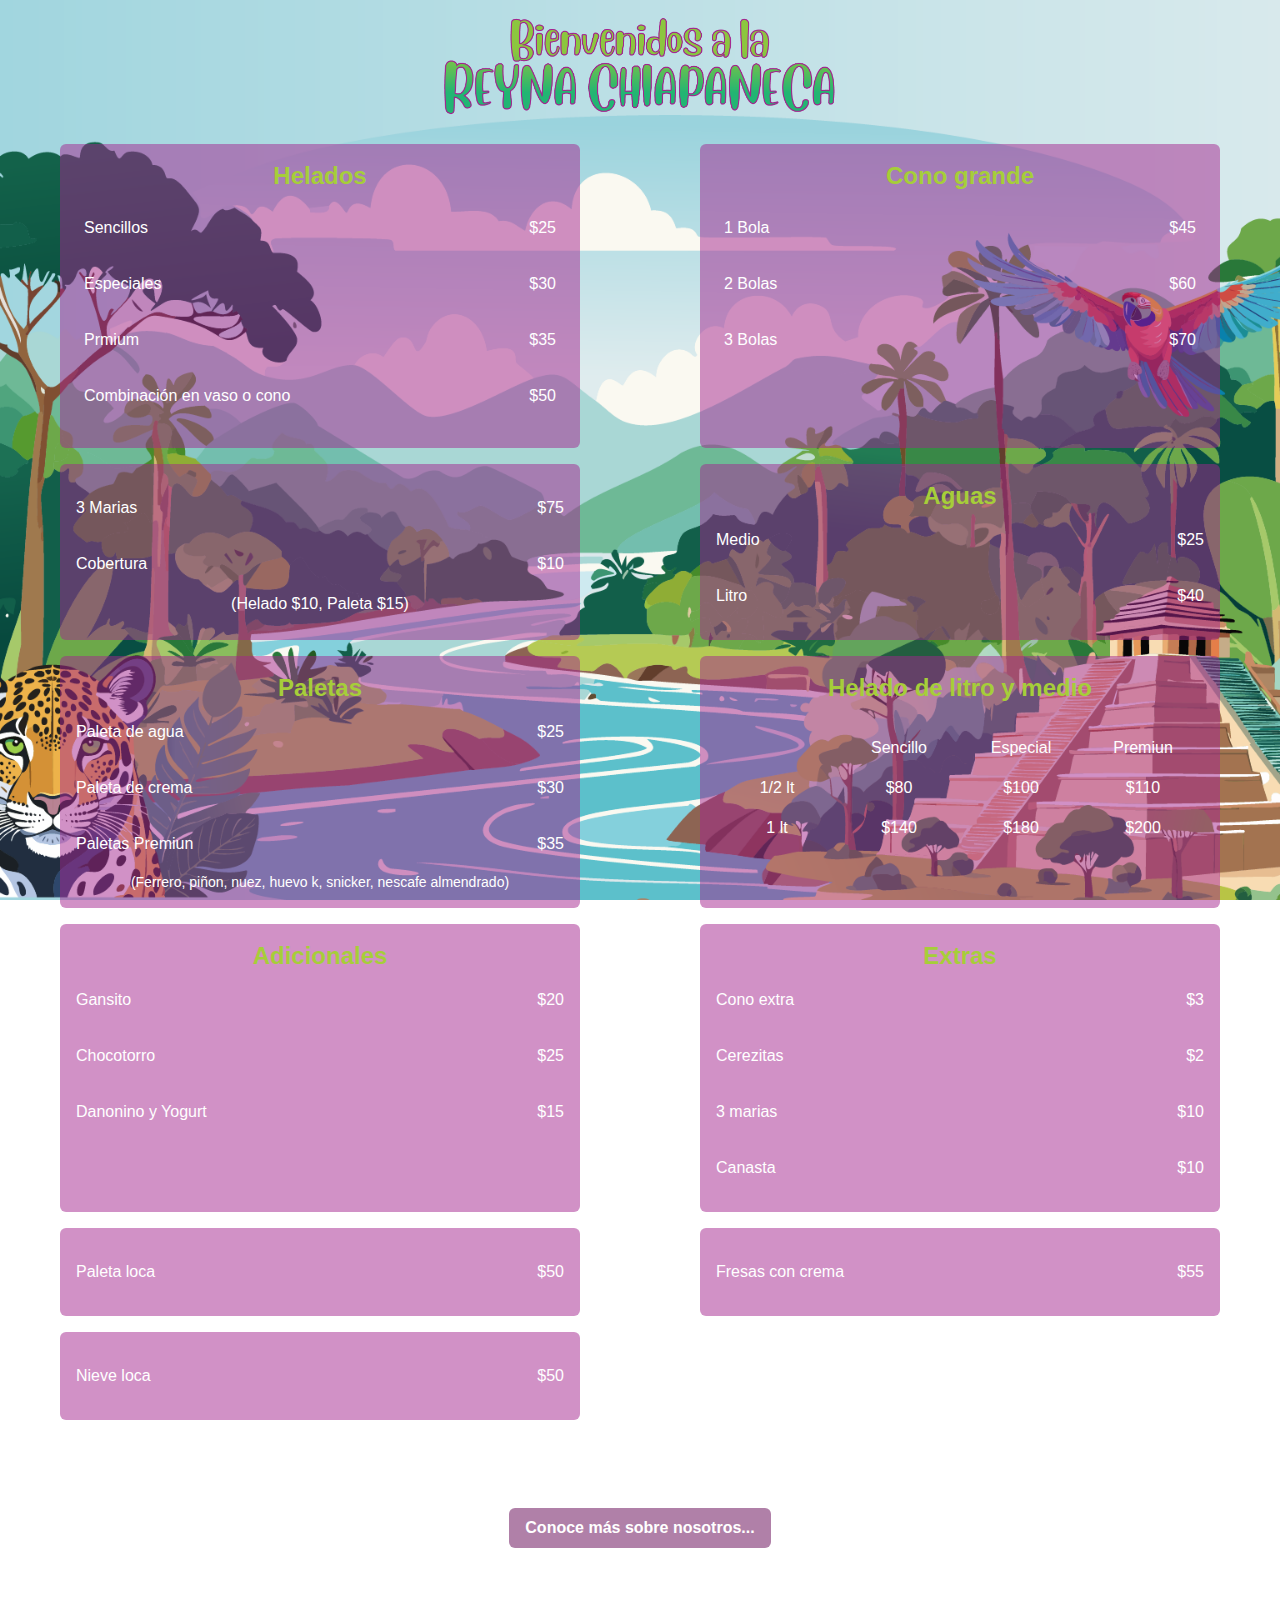
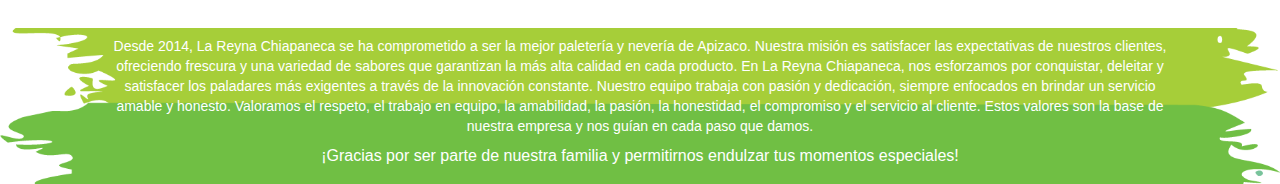
<file: src/menu.html>
<!DOCTYPE html>
<html lang="en">
  <head>
    <meta charset="UTF-8" />
    <meta name="viewport" content="width=device-width, initial-scale=1.0" />
    <link rel="stylesheet" href="/styles/menuStyles.css" />
    <link rel="stylesheet" href="/src/output.css" />
    <title>La reyna chiapaneca</title>
  </head>
  <body>
    <header>
      <section class="w-2/6 mx-auto p-4">
        <a href="/index.html">
          <img src="/Images/Logo Bienvenidos a la reyna.png" alt="" />
        </a>
      </section>
    </header>

    <main>
      <section class="text-white grid grid-cols-1 md:grid-cols-2 gap-4 p-2">
        <article
          class="w-5/6 col-span-1 p-4 bg-[#a3238e] bg-opacity-50 rounded-md text-center mx-auto"
        >
          <h2 class="text-2xl font-semibold text-[#a6ce39]">Helados</h2>
          <ul class="p-2">
            <li class="flex justify-between py-4">
              <span>Sencillos</span><span>$25</span>
            </li>
            <li class="flex justify-between py-4">
              <span>Especiales</span><span>$30</span>
            </li>
            <li class="flex justify-between py-4">
              <span>Prmium</span><span>$35</span>
            </li>
            <li class="flex justify-between py-4">
              <span>Combinación en vaso o cono</span><span>$50</span>
            </li>
          </ul>
        </article>
        <article
          class="w-5/6 col-span-1 p-4 bg-[#a3238e] bg-opacity-50 rounded-md text-center mx-auto"
        >
          <h2 class="text-2xl font-semibold text-[#a6ce39]">Cono grande</h2>
          <ul class="p-2">
            <li class="flex justify-between py-4">1 Bola<span>$45</span></li>
            <li class="flex justify-between py-4">2 Bolas<span>$60</span></li>
            <li class="flex justify-between py-4">3 Bolas<span>$70</span></li>
          </ul>
        </article>
        <article
          class="w-5/6 col-span-1 p-4 bg-[#a3238e] bg-opacity-50 rounded-md text-center mx-auto"
        >
          <h2 class="flex justify-between py-4">3 Marias <span>$75</span></h2>
          <p class="flex justify-between py-4">Cobertura <span>$10</span></p>
          <p>(Helado $10, Paleta $15)</p>
        </article>
        <article
          class="w-5/6 col-span-1 p-4 bg-[#a3238e] bg-opacity-50 rounded-md text-center mx-auto"
        >
          <h2 class="text-2xl font-semibold text-[#a6ce39]">Aguas</h2>
          <p class="flex justify-between py-4">Medio <span>$25</span></p>
          <p class="flex justify-between py-4">Litro <span>$40</span></p>
        </article>
        <article
          class="w-5/6 col-span-1 p-4 bg-[#a3238e] bg-opacity-50 rounded-md text-center mx-auto"
        >
          <h2 class="text-2xl font-semibold text-[#a6ce39]">Paletas</h2>
          <p class="flex justify-between py-4">
            Paleta de agua <span>$25</span>
          </p>
          <p class="flex justify-between py-4">
            Paleta de crema <span>$30</span>
          </p>
          <p class="flex justify-between py-4">
            Paletas Premiun<span>$35</span>
          </p>
          <p class="text-sm">
            (Ferrero, piñon, nuez, huevo k, snicker, nescafe almendrado)
          </p>
        </article>
        <article
          class="w-5/6 col-span-1 p-4 bg-[#a3238e] bg-opacity-50 rounded-md text-center mx-auto"
        >
          <h2 class="text-2xl font-semibold text-[#a6ce39] pb-8">
            Helado de litro y medio
          </h2>
          <div class="grid gap-4">
            <div class="grid grid-cols-4">
              <p></p>
              <p>Sencillo</p>
              <p>Especial</p>
              <p>Premiun</p>
            </div>
            <div class="grid grid-cols-4">
              <p>1/2 lt</p>
              <p>$80</p>
              <p>$100</p>
              <p>$110</p>
            </div>
            <div class="grid grid-cols-4">
              <p>1 lt</p>
              <p>$140</p>
              <p>$180</p>
              <p>$200</p>
            </div>
          </div>
        </article>
        <article
          class="w-5/6 col-span-1 p-4 bg-[#a3238e] bg-opacity-50 rounded-md text-center mx-auto"
        >
          <h2 class="text-2xl font-semibold text-[#a6ce39]">Adicionales</h2>
          <div>
            <p class="flex justify-between py-4">Gansito <span>$20</span></p>
          </div>
          <div>
            <p class="flex justify-between py-4">Chocotorro <span>$25</span></p>
          </div>
          <div>
            <p class="flex justify-between py-4">
              Danonino y Yogurt <span>$15</span>
            </p>
          </div>
        </article>
        <article
          class="w-5/6 col-span-1 p-4 bg-[#a3238e] bg-opacity-50 rounded-md text-center mx-auto"
        >
          <h2 class="text-2xl font-semibold text-[#a6ce39]">Extras</h2>
          <div>
            <p class="flex justify-between py-4">Cono extra<span>$3</span></p>
          </div>
          <div>
            <p class="flex justify-between py-4">Cerezitas<span>$2</span></p>
          </div>
          <div>
            <p class="flex justify-between py-4">3 marias<span>$10</span></p>
          </div>
          <div>
            <p class="flex justify-between py-4">Canasta<span>$10</span></p>
          </div>
        </article>
        <article
          class="w-5/6 col-span-1 p-4 bg-[#a3238e] bg-opacity-50 rounded-md text-center mx-auto"
        >
          <div>
            <p class="flex justify-between py-4">Paleta loca<span>$50</span></p>
          </div>
        </article>
        <article
          class="w-5/6 col-span-1 p-4 bg-[#a3238e] bg-opacity-50 rounded-md text-center mx-auto"
        >
          <div>
            <p class="flex justify-between py-4">
              Fresas con crema<span>$55</span>
            </p>
          </div>
        </article>
        <article
          class="w-5/6 col-span-1 p-4 bg-[#a3238e] bg-opacity-50 rounded-md text-center mx-auto"
        >
          <div>
            <p class="flex justify-between py-4">Nieve loca<span>$50</span></p>
          </div>
        </article>
      </section>
    </main>

    <section class="py-20 flex justify-center items-center">
      <a href="/index.html">
        <button class="px-4 py-2 bg-[#b080a8] rounded-md text-white font-bold transition ease-in-out duration-300 hover:bg-[#a3238e]">
          Conoce más sobre nosotros...
        </button>
    </section>

    <footer>
      <section class="relative">
        <img
          src="/Images/Fondo navbar.png"
          alt=""
          class="absolute inset-0 w-full h-full object-cover z-0"
        />
        <div class="relative z-10 py-2 px-28 text-center">
          <p class="text-sm text-white">
            Desde 2014, La Reyna Chiapaneca se ha comprometido a ser la mejor
            paletería y nevería de Apizaco. Nuestra misión es satisfacer las
            expectativas de nuestros clientes, ofreciendo frescura y una
            variedad de sabores que garantizan la más alta calidad en cada
            producto. En La Reyna Chiapaneca, nos esforzamos por conquistar,
            deleitar y satisfacer los paladares más exigentes a través de la
            innovación constante. Nuestro equipo trabaja con pasión y
            dedicación, siempre enfocados en brindar un servicio amable y
            honesto. Valoramos el respeto, el trabajo en equipo, la amabilidad,
            la pasión, la honestidad, el compromiso y el servicio al cliente.
            Estos valores son la base de nuestra empresa y nos guían en cada
            paso que damos.
          </p>
          <h5 class="text-white py-2">
            ¡Gracias por ser parte de nuestra familia y permitirnos endulzar tus
            momentos especiales!
          </h5>
        </div>
      </section>
    </footer>
  </body>
</html>
</file>
<file: styles/menuStyles.css>
body {
  margin: 0;
  overflow-x: hidden;
  font-family: Arial, sans-serif;
  background-image: url("/Images/ReynaBg.png");
  background-size: cover;
  background-position: center;
  background-repeat: no-repeat;
  background-attachment: fixed;
  min-height: 100vh;
} /*# sourceMappingURL=menuStyles.css.map */
</file>
<file: src/output.css>
*, ::before, ::after {
  --tw-border-spacing-x: 0;
  --tw-border-spacing-y: 0;
  --tw-translate-x: 0;
  --tw-translate-y: 0;
  --tw-rotate: 0;
  --tw-skew-x: 0;
  --tw-skew-y: 0;
  --tw-scale-x: 1;
  --tw-scale-y: 1;
  --tw-pan-x:  ;
  --tw-pan-y:  ;
  --tw-pinch-zoom:  ;
  --tw-scroll-snap-strictness: proximity;
  --tw-gradient-from-position:  ;
  --tw-gradient-via-position:  ;
  --tw-gradient-to-position:  ;
  --tw-ordinal:  ;
  --tw-slashed-zero:  ;
  --tw-numeric-figure:  ;
  --tw-numeric-spacing:  ;
  --tw-numeric-fraction:  ;
  --tw-ring-inset:  ;
  --tw-ring-offset-width: 0px;
  --tw-ring-offset-color: #fff;
  --tw-ring-color: rgb(59 130 246 / 0.5);
  --tw-ring-offset-shadow: 0 0 #0000;
  --tw-ring-shadow: 0 0 #0000;
  --tw-shadow: 0 0 #0000;
  --tw-shadow-colored: 0 0 #0000;
  --tw-blur:  ;
  --tw-brightness:  ;
  --tw-contrast:  ;
  --tw-grayscale:  ;
  --tw-hue-rotate:  ;
  --tw-invert:  ;
  --tw-saturate:  ;
  --tw-sepia:  ;
  --tw-drop-shadow:  ;
  --tw-backdrop-blur:  ;
  --tw-backdrop-brightness:  ;
  --tw-backdrop-contrast:  ;
  --tw-backdrop-grayscale:  ;
  --tw-backdrop-hue-rotate:  ;
  --tw-backdrop-invert:  ;
  --tw-backdrop-opacity:  ;
  --tw-backdrop-saturate:  ;
  --tw-backdrop-sepia:  ;
  --tw-contain-size:  ;
  --tw-contain-layout:  ;
  --tw-contain-paint:  ;
  --tw-contain-style:  ;
}

::backdrop {
  --tw-border-spacing-x: 0;
  --tw-border-spacing-y: 0;
  --tw-translate-x: 0;
  --tw-translate-y: 0;
  --tw-rotate: 0;
  --tw-skew-x: 0;
  --tw-skew-y: 0;
  --tw-scale-x: 1;
  --tw-scale-y: 1;
  --tw-pan-x:  ;
  --tw-pan-y:  ;
  --tw-pinch-zoom:  ;
  --tw-scroll-snap-strictness: proximity;
  --tw-gradient-from-position:  ;
  --tw-gradient-via-position:  ;
  --tw-gradient-to-position:  ;
  --tw-ordinal:  ;
  --tw-slashed-zero:  ;
  --tw-numeric-figure:  ;
  --tw-numeric-spacing:  ;
  --tw-numeric-fraction:  ;
  --tw-ring-inset:  ;
  --tw-ring-offset-width: 0px;
  --tw-ring-offset-color: #fff;
  --tw-ring-color: rgb(59 130 246 / 0.5);
  --tw-ring-offset-shadow: 0 0 #0000;
  --tw-ring-shadow: 0 0 #0000;
  --tw-shadow: 0 0 #0000;
  --tw-shadow-colored: 0 0 #0000;
  --tw-blur:  ;
  --tw-brightness:  ;
  --tw-contrast:  ;
  --tw-grayscale:  ;
  --tw-hue-rotate:  ;
  --tw-invert:  ;
  --tw-saturate:  ;
  --tw-sepia:  ;
  --tw-drop-shadow:  ;
  --tw-backdrop-blur:  ;
  --tw-backdrop-brightness:  ;
  --tw-backdrop-contrast:  ;
  --tw-backdrop-grayscale:  ;
  --tw-backdrop-hue-rotate:  ;
  --tw-backdrop-invert:  ;
  --tw-backdrop-opacity:  ;
  --tw-backdrop-saturate:  ;
  --tw-backdrop-sepia:  ;
  --tw-contain-size:  ;
  --tw-contain-layout:  ;
  --tw-contain-paint:  ;
  --tw-contain-style:  ;
}

/*
! tailwindcss v3.4.12 | MIT License | https://tailwindcss.com
*/

/*
1. Prevent padding and border from affecting element width. (https://github.com/mozdevs/cssremedy/issues/4)
2. Allow adding a border to an element by just adding a border-width. (https://github.com/tailwindcss/tailwindcss/pull/116)
*/

*,
::before,
::after {
  box-sizing: border-box;
  /* 1 */
  border-width: 0;
  /* 2 */
  border-style: solid;
  /* 2 */
  border-color: #e5e7eb;
  /* 2 */
}

::before,
::after {
  --tw-content: '';
}

/*
1. Use a consistent sensible line-height in all browsers.
2. Prevent adjustments of font size after orientation changes in iOS.
3. Use a more readable tab size.
4. Use the user's configured `sans` font-family by default.
5. Use the user's configured `sans` font-feature-settings by default.
6. Use the user's configured `sans` font-variation-settings by default.
7. Disable tap highlights on iOS
*/

html,
:host {
  line-height: 1.5;
  /* 1 */
  -webkit-text-size-adjust: 100%;
  /* 2 */
  -moz-tab-size: 4;
  /* 3 */
  -o-tab-size: 4;
     tab-size: 4;
  /* 3 */
  font-family: ui-sans-serif, system-ui, sans-serif, "Apple Color Emoji", "Segoe UI Emoji", "Segoe UI Symbol", "Noto Color Emoji";
  /* 4 */
  font-feature-settings: normal;
  /* 5 */
  font-variation-settings: normal;
  /* 6 */
  -webkit-tap-highlight-color: transparent;
  /* 7 */
}

/*
1. Remove the margin in all browsers.
2. Inherit line-height from `html` so users can set them as a class directly on the `html` element.
*/

body {
  margin: 0;
  /* 1 */
  line-height: inherit;
  /* 2 */
}

/*
1. Add the correct height in Firefox.
2. Correct the inheritance of border color in Firefox. (https://bugzilla.mozilla.org/show_bug.cgi?id=190655)
3. Ensure horizontal rules are visible by default.
*/

hr {
  height: 0;
  /* 1 */
  color: inherit;
  /* 2 */
  border-top-width: 1px;
  /* 3 */
}

/*
Add the correct text decoration in Chrome, Edge, and Safari.
*/

abbr:where([title]) {
  -webkit-text-decoration: underline dotted;
          text-decoration: underline dotted;
}

/*
Remove the default font size and weight for headings.
*/

h1,
h2,
h3,
h4,
h5,
h6 {
  font-size: inherit;
  font-weight: inherit;
}

/*
Reset links to optimize for opt-in styling instead of opt-out.
*/

a {
  color: inherit;
  text-decoration: inherit;
}

/*
Add the correct font weight in Edge and Safari.
*/

b,
strong {
  font-weight: bolder;
}

/*
1. Use the user's configured `mono` font-family by default.
2. Use the user's configured `mono` font-feature-settings by default.
3. Use the user's configured `mono` font-variation-settings by default.
4. Correct the odd `em` font sizing in all browsers.
*/

code,
kbd,
samp,
pre {
  font-family: ui-monospace, SFMono-Regular, Menlo, Monaco, Consolas, "Liberation Mono", "Courier New", monospace;
  /* 1 */
  font-feature-settings: normal;
  /* 2 */
  font-variation-settings: normal;
  /* 3 */
  font-size: 1em;
  /* 4 */
}

/*
Add the correct font size in all browsers.
*/

small {
  font-size: 80%;
}

/*
Prevent `sub` and `sup` elements from affecting the line height in all browsers.
*/

sub,
sup {
  font-size: 75%;
  line-height: 0;
  position: relative;
  vertical-align: baseline;
}

sub {
  bottom: -0.25em;
}

sup {
  top: -0.5em;
}

/*
1. Remove text indentation from table contents in Chrome and Safari. (https://bugs.chromium.org/p/chromium/issues/detail?id=999088, https://bugs.webkit.org/show_bug.cgi?id=201297)
2. Correct table border color inheritance in all Chrome and Safari. (https://bugs.chromium.org/p/chromium/issues/detail?id=935729, https://bugs.webkit.org/show_bug.cgi?id=195016)
3. Remove gaps between table borders by default.
*/

table {
  text-indent: 0;
  /* 1 */
  border-color: inherit;
  /* 2 */
  border-collapse: collapse;
  /* 3 */
}

/*
1. Change the font styles in all browsers.
2. Remove the margin in Firefox and Safari.
3. Remove default padding in all browsers.
*/

button,
input,
optgroup,
select,
textarea {
  font-family: inherit;
  /* 1 */
  font-feature-settings: inherit;
  /* 1 */
  font-variation-settings: inherit;
  /* 1 */
  font-size: 100%;
  /* 1 */
  font-weight: inherit;
  /* 1 */
  line-height: inherit;
  /* 1 */
  letter-spacing: inherit;
  /* 1 */
  color: inherit;
  /* 1 */
  margin: 0;
  /* 2 */
  padding: 0;
  /* 3 */
}

/*
Remove the inheritance of text transform in Edge and Firefox.
*/

button,
select {
  text-transform: none;
}

/*
1. Correct the inability to style clickable types in iOS and Safari.
2. Remove default button styles.
*/

button,
input:where([type='button']),
input:where([type='reset']),
input:where([type='submit']) {
  -webkit-appearance: button;
  /* 1 */
  background-color: transparent;
  /* 2 */
  background-image: none;
  /* 2 */
}

/*
Use the modern Firefox focus style for all focusable elements.
*/

:-moz-focusring {
  outline: auto;
}

/*
Remove the additional `:invalid` styles in Firefox. (https://github.com/mozilla/gecko-dev/blob/2f9eacd9d3d995c937b4251a5557d95d494c9be1/layout/style/res/forms.css#L728-L737)
*/

:-moz-ui-invalid {
  box-shadow: none;
}

/*
Add the correct vertical alignment in Chrome and Firefox.
*/

progress {
  vertical-align: baseline;
}

/*
Correct the cursor style of increment and decrement buttons in Safari.
*/

::-webkit-inner-spin-button,
::-webkit-outer-spin-button {
  height: auto;
}

/*
1. Correct the odd appearance in Chrome and Safari.
2. Correct the outline style in Safari.
*/

[type='search'] {
  -webkit-appearance: textfield;
  /* 1 */
  outline-offset: -2px;
  /* 2 */
}

/*
Remove the inner padding in Chrome and Safari on macOS.
*/

::-webkit-search-decoration {
  -webkit-appearance: none;
}

/*
1. Correct the inability to style clickable types in iOS and Safari.
2. Change font properties to `inherit` in Safari.
*/

::-webkit-file-upload-button {
  -webkit-appearance: button;
  /* 1 */
  font: inherit;
  /* 2 */
}

/*
Add the correct display in Chrome and Safari.
*/

summary {
  display: list-item;
}

/*
Removes the default spacing and border for appropriate elements.
*/

blockquote,
dl,
dd,
h1,
h2,
h3,
h4,
h5,
h6,
hr,
figure,
p,
pre {
  margin: 0;
}

fieldset {
  margin: 0;
  padding: 0;
}

legend {
  padding: 0;
}

ol,
ul,
menu {
  list-style: none;
  margin: 0;
  padding: 0;
}

/*
Reset default styling for dialogs.
*/

dialog {
  padding: 0;
}

/*
Prevent resizing textareas horizontally by default.
*/

textarea {
  resize: vertical;
}

/*
1. Reset the default placeholder opacity in Firefox. (https://github.com/tailwindlabs/tailwindcss/issues/3300)
2. Set the default placeholder color to the user's configured gray 400 color.
*/

input::-moz-placeholder, textarea::-moz-placeholder {
  opacity: 1;
  /* 1 */
  color: #9ca3af;
  /* 2 */
}

input::placeholder,
textarea::placeholder {
  opacity: 1;
  /* 1 */
  color: #9ca3af;
  /* 2 */
}

/*
Set the default cursor for buttons.
*/

button,
[role="button"] {
  cursor: pointer;
}

/*
Make sure disabled buttons don't get the pointer cursor.
*/

:disabled {
  cursor: default;
}

/*
1. Make replaced elements `display: block` by default. (https://github.com/mozdevs/cssremedy/issues/14)
2. Add `vertical-align: middle` to align replaced elements more sensibly by default. (https://github.com/jensimmons/cssremedy/issues/14#issuecomment-634934210)
   This can trigger a poorly considered lint error in some tools but is included by design.
*/

img,
svg,
video,
canvas,
audio,
iframe,
embed,
object {
  display: block;
  /* 1 */
  vertical-align: middle;
  /* 2 */
}

/*
Constrain images and videos to the parent width and preserve their intrinsic aspect ratio. (https://github.com/mozdevs/cssremedy/issues/14)
*/

img,
video {
  max-width: 100%;
  height: auto;
}

/* Make elements with the HTML hidden attribute stay hidden by default */

[hidden] {
  display: none;
}

.absolute {
  position: absolute;
}

.relative {
  position: relative;
}

.inset-0 {
  inset: 0px;
}

.z-0 {
  z-index: 0;
}

.z-10 {
  z-index: 10;
}

.col-span-1 {
  grid-column: span 1 / span 1;
}

.mx-auto {
  margin-left: auto;
  margin-right: auto;
}

.flex {
  display: flex;
}

.grid {
  display: grid;
}

.h-full {
  height: 100%;
}

.w-3\/4 {
  width: 75%;
}

.w-5\/6 {
  width: 83.333333%;
}

.w-2\/6 {
  width: 33.333333%;
}

.w-full {
  width: 100%;
}

.grid-cols-4 {
  grid-template-columns: repeat(4, minmax(0, 1fr));
}

.grid-cols-1 {
  grid-template-columns: repeat(1, minmax(0, 1fr));
}

.items-center {
  align-items: center;
}

.justify-center {
  justify-content: center;
}

.justify-between {
  justify-content: space-between;
}

.gap-4 {
  gap: 1rem;
}

.rounded-md {
  border-radius: 0.375rem;
}

.bg-\[\#3c3c3c\] {
  --tw-bg-opacity: 1;
  background-color: rgb(60 60 60 / var(--tw-bg-opacity));
}

.bg-\[\#a3238e\] {
  --tw-bg-opacity: 1;
  background-color: rgb(163 35 142 / var(--tw-bg-opacity));
}

.bg-\[\#b080a8\] {
  --tw-bg-opacity: 1;
  background-color: rgb(176 128 168 / var(--tw-bg-opacity));
}

.bg-opacity-75 {
  --tw-bg-opacity: 0.75;
}

.bg-opacity-50 {
  --tw-bg-opacity: 0.5;
}

.bg-opacity-25 {
  --tw-bg-opacity: 0.25;
}

.object-cover {
  -o-object-fit: cover;
     object-fit: cover;
}

.p-2 {
  padding: 0.5rem;
}

.p-4 {
  padding: 1rem;
}

.p-10 {
  padding: 2.5rem;
}

.py-2 {
  padding-top: 0.5rem;
  padding-bottom: 0.5rem;
}

.py-10 {
  padding-top: 2.5rem;
  padding-bottom: 2.5rem;
}

.py-4 {
  padding-top: 1rem;
  padding-bottom: 1rem;
}

.px-10 {
  padding-left: 2.5rem;
  padding-right: 2.5rem;
}

.px-20 {
  padding-left: 5rem;
  padding-right: 5rem;
}

.px-28 {
  padding-left: 7rem;
  padding-right: 7rem;
}

.px-2 {
  padding-left: 0.5rem;
  padding-right: 0.5rem;
}

.py-28 {
  padding-top: 7rem;
  padding-bottom: 7rem;
}

.py-20 {
  padding-top: 5rem;
  padding-bottom: 5rem;
}

.px-4 {
  padding-left: 1rem;
  padding-right: 1rem;
}

.pb-6 {
  padding-bottom: 1.5rem;
}

.pb-16 {
  padding-bottom: 4rem;
}

.pb-10 {
  padding-bottom: 2.5rem;
}

.pb-8 {
  padding-bottom: 2rem;
}

.text-center {
  text-align: center;
}

.text-6xl {
  font-size: 3.75rem;
  line-height: 1;
}

.text-xl {
  font-size: 1.25rem;
  line-height: 1.75rem;
}

.text-5xl {
  font-size: 3rem;
  line-height: 1;
}

.text-8xl {
  font-size: 6rem;
  line-height: 1;
}

.text-2xl {
  font-size: 1.5rem;
  line-height: 2rem;
}

.text-sm {
  font-size: 0.875rem;
  line-height: 1.25rem;
}

.font-light {
  font-weight: 300;
}

.font-semibold {
  font-weight: 600;
}

.font-bold {
  font-weight: 700;
}

.text-white {
  --tw-text-opacity: 1;
  color: rgb(255 255 255 / var(--tw-text-opacity));
}

.text-\[\#a6ce39\] {
  --tw-text-opacity: 1;
  color: rgb(166 206 57 / var(--tw-text-opacity));
}

.transition {
  transition-property: color, background-color, border-color, text-decoration-color, fill, stroke, opacity, box-shadow, transform, filter, -webkit-backdrop-filter;
  transition-property: color, background-color, border-color, text-decoration-color, fill, stroke, opacity, box-shadow, transform, filter, backdrop-filter;
  transition-property: color, background-color, border-color, text-decoration-color, fill, stroke, opacity, box-shadow, transform, filter, backdrop-filter, -webkit-backdrop-filter;
  transition-timing-function: cubic-bezier(0.4, 0, 0.2, 1);
  transition-duration: 150ms;
}

.duration-300 {
  transition-duration: 300ms;
}

.ease-in-out {
  transition-timing-function: cubic-bezier(0.4, 0, 0.2, 1);
}

.hover\:bg-black:hover {
  --tw-bg-opacity: 1;
  background-color: rgb(0 0 0 / var(--tw-bg-opacity));
}

.hover\:bg-\[\#a3238e\]:hover {
  --tw-bg-opacity: 1;
  background-color: rgb(163 35 142 / var(--tw-bg-opacity));
}

@media (min-width: 768px) {
  .md\:grid-cols-2 {
    grid-template-columns: repeat(2, minmax(0, 1fr));
  }
}
</file>
